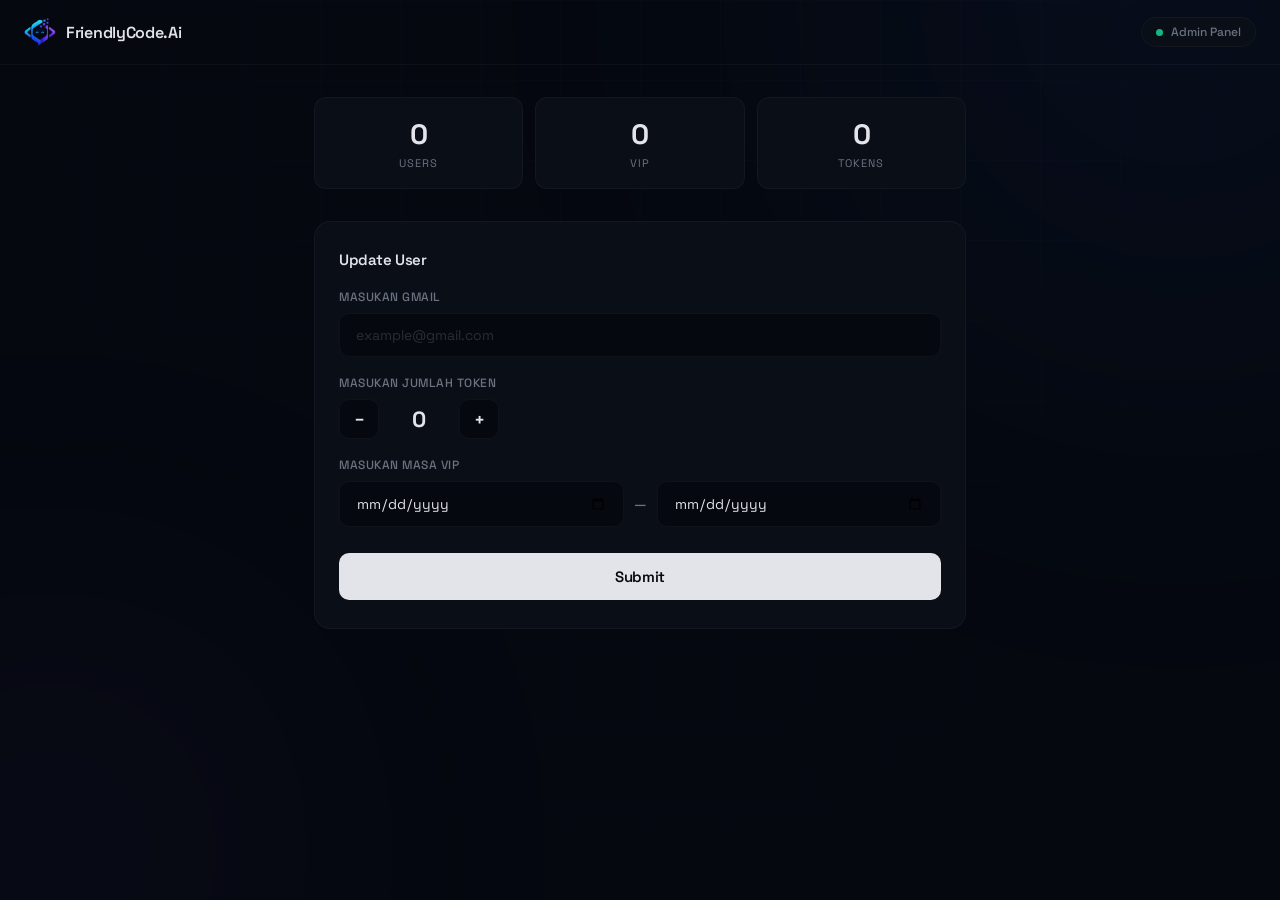
<file: admin.html>
<!DOCTYPE html>
<html lang="id">
<head>
    <meta charset="UTF-8">
    <meta name="viewport" content="width=device-width, initial-scale=1.0">
    <title>Admin Panel - FriendlyCode.Ai</title>
    <link href="https://fonts.googleapis.com/css2?family=Space+Grotesk:wght@300;400;500;600;700&display=swap" rel="stylesheet">
    <style>
        :root {
            --bg: #05080F;
            --text: #E2E4E9;
            --muted: #6B7280;
            --accent: #3B82F6;
            --surface: #0A0E17;
            --border: rgba(255,255,255,0.04);
            --green: #10B981;
            --red: #EF4444;
        }

        * { margin: 0; padding: 0; box-sizing: border-box; }

        body {
            background: var(--bg);
            width: 100vw;
            height: 100vh;
            overflow-x: hidden;
            overflow-y: auto;
            font-family: 'Space Grotesk', 'Segoe UI', Arial, sans-serif;
            color: var(--text);
        }

        .grid-bg {
            position: fixed;
            inset: 0;
            background-image: 
                linear-gradient(rgba(59,130,246,0.02) 1px, transparent 1px),
                linear-gradient(90deg, rgba(59,130,246,0.02) 1px, transparent 1px);
            background-size: 80px 80px;
            z-index: 0;
            pointer-events: none;
            mask-image: radial-gradient(ellipse at 50% 0%, black 40%, transparent 70%);
        }

        .ambient-orb {
            position: fixed;
            border-radius: 50%;
            filter: blur(180px);
            opacity: 0.05;
            z-index: 0;
            pointer-events: none;
        }

        .orb-1 { width: 800px; height: 800px; background: #3B82F6; top: -400px; right: -300px; }
        .orb-2 { width: 500px; height: 500px; background: #8B5CF6; bottom: -200px; left: -200px; }

        /* ========== HEADER ========== */
        .header {
            position: relative;
            z-index: 1;
            display: flex;
            align-items: center;
            justify-content: space-between;
            padding: 16px 24px;
            border-bottom: 1px solid var(--border);
        }

        .header-left {
            display: flex;
            align-items: center;
            gap: 10px;
        }

        .header-logo {
            width: 32px;
            height: 32px;
            border-radius: 0;
            object-fit: cover;
            flex-shrink: 0;
        }

        .header-title {
            font-size: 16px;
            font-weight: 600;
            letter-spacing: -0.3px;
        }

        .header-badge {
            display: flex;
            align-items: center;
            gap: 8px;
            background: var(--surface);
            border: 1px solid var(--border);
            border-radius: 50px;
            padding: 6px 14px;
            font-size: 12px;
            font-weight: 500;
            color: var(--muted);
        }

        .badge-dot {
            width: 7px;
            height: 7px;
            background: var(--green);
            border-radius: 50%;
            animation: blink 1.5s infinite;
        }

        @keyframes blink {
            0%, 100% { opacity: 1; }
            50% { opacity: 0.2; }
        }

        /* ========== CONTAINER ========== */
        .container {
            position: relative;
            z-index: 1;
            max-width: 700px;
            margin: 0 auto;
            padding: 32px 24px;
        }

        /* ========== STATS ========== */
        .stats-grid {
            display: grid;
            grid-template-columns: repeat(3, 1fr);
            gap: 12px;
            margin-bottom: 32px;
        }

        .stat-card {
            background: var(--surface);
            border: 1px solid var(--border);
            border-radius: 12px;
            padding: 18px 16px;
            text-align: center;
        }

        .stat-value {
            font-size: 28px;
            font-weight: 700;
            letter-spacing: -1px;
            margin-bottom: 4px;
        }

        .stat-label {
            font-size: 11px;
            color: var(--muted);
            letter-spacing: 1px;
            text-transform: uppercase;
        }

        /* ========== FORM ========== */
        .form-card {
            background: var(--surface);
            border: 1px solid var(--border);
            border-radius: 16px;
            padding: 28px 24px;
            margin-bottom: 24px;
        }

        .form-title {
            font-size: 15px;
            font-weight: 600;
            margin-bottom: 20px;
            letter-spacing: -0.3px;
        }

        .form-group {
            margin-bottom: 18px;
        }

        .form-label {
            display: block;
            font-size: 12px;
            font-weight: 500;
            color: var(--muted);
            margin-bottom: 8px;
            letter-spacing: 0.5px;
            text-transform: uppercase;
        }

        .form-input {
            width: 100%;
            padding: 12px 16px;
            background: var(--bg);
            border: 1px solid var(--border);
            border-radius: 10px;
            color: var(--text);
            font-size: 14px;
            font-family: 'Space Grotesk', 'Segoe UI', Arial, sans-serif;
            outline: none;
            transition: border-color 0.3s;
        }

        .form-input:focus {
            border-color: rgba(255,255,255,0.15);
        }

        .form-input::placeholder {
            color: rgba(255,255,255,0.15);
        }

        /* ========== TOKEN INPUT ========== */
        .token-input-group {
            display: flex;
            align-items: center;
            gap: 10px;
        }

        .token-btn {
            width: 40px;
            height: 40px;
            border-radius: 10px;
            border: 1px solid var(--border);
            background: var(--bg);
            color: var(--text);
            font-size: 18px;
            font-weight: 600;
            cursor: pointer;
            transition: all 0.2s;
            display: flex;
            align-items: center;
            justify-content: center;
            flex-shrink: 0;
            font-family: 'Space Grotesk', 'Segoe UI', Arial, sans-serif;
        }

        .token-btn:hover {
            background: rgba(255,255,255,0.03);
            border-color: rgba(255,255,255,0.15);
        }

        .token-value {
            width: 60px;
            text-align: center;
            font-size: 22px;
            font-weight: 700;
            color: var(--text);
            user-select: none;
        }

        /* ========== DATE INPUT ========== */
        .date-input-group {
            display: flex;
            align-items: center;
            gap: 10px;
        }

        .date-separator {
            color: var(--muted);
            font-size: 14px;
            font-weight: 500;
            flex-shrink: 0;
        }

        /* ========== SUBMIT ========== */
        .submit-btn {
            width: 100%;
            padding: 14px;
            background: var(--text);
            color: var(--bg);
            border: none;
            border-radius: 10px;
            font-size: 15px;
            font-weight: 600;
            cursor: pointer;
            transition: all 0.3s;
            font-family: 'Space Grotesk', 'Segoe UI', Arial, sans-serif;
            letter-spacing: -0.3px;
            margin-top: 8px;
        }

        .submit-btn:hover {
            transform: translateY(-2px);
            box-shadow: 0 10px 30px rgba(255,255,255,0.08);
        }

        .submit-btn:disabled {
            opacity: 0.4;
            cursor: not-allowed;
            transform: none;
            box-shadow: none;
        }

        /* ========== NOTIF ========== */
        .notif {
            padding: 12px 16px;
            border-radius: 10px;
            font-size: 13px;
            font-weight: 500;
            margin-bottom: 16px;
            display: none;
        }

        .notif.success {
            display: block;
            background: rgba(16, 185, 129, 0.1);
            border: 1px solid rgba(16, 185, 129, 0.2);
            color: var(--green);
        }

        .notif.error {
            display: block;
            background: rgba(239, 68, 68, 0.1);
            border: 1px solid rgba(239, 68, 68, 0.2);
            color: var(--red);
        }

        /* ========== RESPONSIVE ========== */
        @media (max-width: 600px) {
            .header { padding: 12px 16px; }
            .header-title { font-size: 14px; }
            .container { padding: 20px 16px; }
            .stats-grid { grid-template-columns: repeat(3, 1fr); gap: 8px; }
            .stat-card { padding: 14px 10px; }
            .stat-value { font-size: 22px; }
            .form-card { padding: 20px 16px; }
        }
    </style>
</head>
<body>

    <div class="grid-bg"></div>
    <div class="ambient-orb orb-1"></div>
    <div class="ambient-orb orb-2"></div>

    <!-- HEADER -->
    <div class="header">
        <div class="header-left">
            <img src="logo.webp" alt="Logo" class="header-logo">
            <span class="header-title">FriendlyCode.Ai</span>
        </div>
        <div class="header-badge">
            <span class="badge-dot"></span>
            Admin Panel
        </div>
    </div>

    <!-- CONTAINER -->
    <div class="container">
        
        <!-- STATS -->
        <div class="stats-grid">
            <div class="stat-card">
                <div class="stat-value" id="statUsers">0</div>
                <div class="stat-label">Users</div>
            </div>
            <div class="stat-card">
                <div class="stat-value" id="statVIP">0</div>
                <div class="stat-label">VIP</div>
            </div>
            <div class="stat-card">
                <div class="stat-value" id="statTokens">0</div>
                <div class="stat-label">Tokens</div>
            </div>
        </div>

        <!-- NOTIF -->
        <div class="notif" id="notif"></div>

        <!-- FORM -->
        <div class="form-card">
            <div class="form-title">Update User</div>
            
            <div class="form-group">
                <label class="form-label">Masukan Gmail</label>
                <input type="email" id="emailInput" class="form-input" placeholder="example@gmail.com">
            </div>

            <div class="form-group">
                <label class="form-label">Masukan jumlah token</label>
                <div class="token-input-group">
                    <button class="token-btn" onclick="changeToken(-1)">−</button>
                    <span class="token-value" id="tokenValue">0</span>
                    <button class="token-btn" onclick="changeToken(1)">+</button>
                </div>
            </div>

            <div class="form-group">
                <label class="form-label">Masukan masa VIP</label>
                <div class="date-input-group">
                    <input type="date" id="vipStart" class="form-input">
                    <span class="date-separator">—</span>
                    <input type="date" id="vipEnd" class="form-input">
                </div>
            </div>

            <button class="submit-btn" onclick="submitForm()">Submit</button>
        </div>

    </div>

    <script>
        // ============================================
        // ⚙️ CONFIG
        // ============================================
        const API_URL = 'https://script.google.com/macros/s/AKfycbwNJ8E52DLKj10e0kaUDcVASaw2V4uyxsoX9bmfP-ts7jC0lYOlKCyHaBk6SXX537Ukdw/exec';
        let token = 0;

        // ============================================
        // LOAD STATS
        // ============================================
        async function loadStats() {
            try {
                const response = await fetch(API_URL + '?action=getStats');
                const data = await response.json();
                if (data.status === 'success') {
                    document.getElementById('statUsers').textContent = data.totalUsers || 0;
                    document.getElementById('statVIP').textContent = data.vipUsers || 0;
                    document.getElementById('statTokens').textContent = data.totalTokens || 0;
                }
            } catch (error) {
                console.error('Gagal load stats:', error);
            }
        }

        // ============================================
        // TOKEN +/-
        // ============================================
        function changeToken(delta) {
            token = Math.max(0, token + delta);
            document.getElementById('tokenValue').textContent = token;
        }

        // ============================================
        // SUBMIT
        // ============================================
        async function submitForm() {
            const email = document.getElementById('emailInput').value.trim();
            const vipStart = document.getElementById('vipStart').value;
            const vipEnd = document.getElementById('vipEnd').value;
            const notif = document.getElementById('notif');
            const btn = document.querySelector('.submit-btn');
            
            if (!email) {
                showNotif('Masukan email dulu!', 'error');
                return;
            }
            
            btn.disabled = true;
            btn.textContent = 'Mengirim...';
            
            try {
                const response = await fetch(API_URL, {
                    method: 'POST',
                    body: JSON.stringify({
                        action: 'adminUpdate',
                        email: email,
                        token: token,
                        vipStart: vipStart,
                        vipEnd: vipEnd
                    })
                });
                
                const data = await response.json();
                
                if (data.status === 'success') {
                    showNotif(data.message || '✅ Berhasil!', 'success');
                    loadStats();
                } else {
                    showNotif(data.message || '❌ Gagal!', 'error');
                }
            } catch (error) {
                showNotif('Gagal terhubung ke server!', 'error');
            }
            
            btn.disabled = false;
            btn.textContent = 'Submit';
        }

        function showNotif(msg, type) {
            const notif = document.getElementById('notif');
            notif.textContent = msg;
            notif.className = 'notif ' + type;
            setTimeout(() => { notif.className = 'notif'; }, 4000);
        }

        // ============================================
        // INIT
        // ============================================
        loadStats();
    </script>

</body>
</html>
</file>
